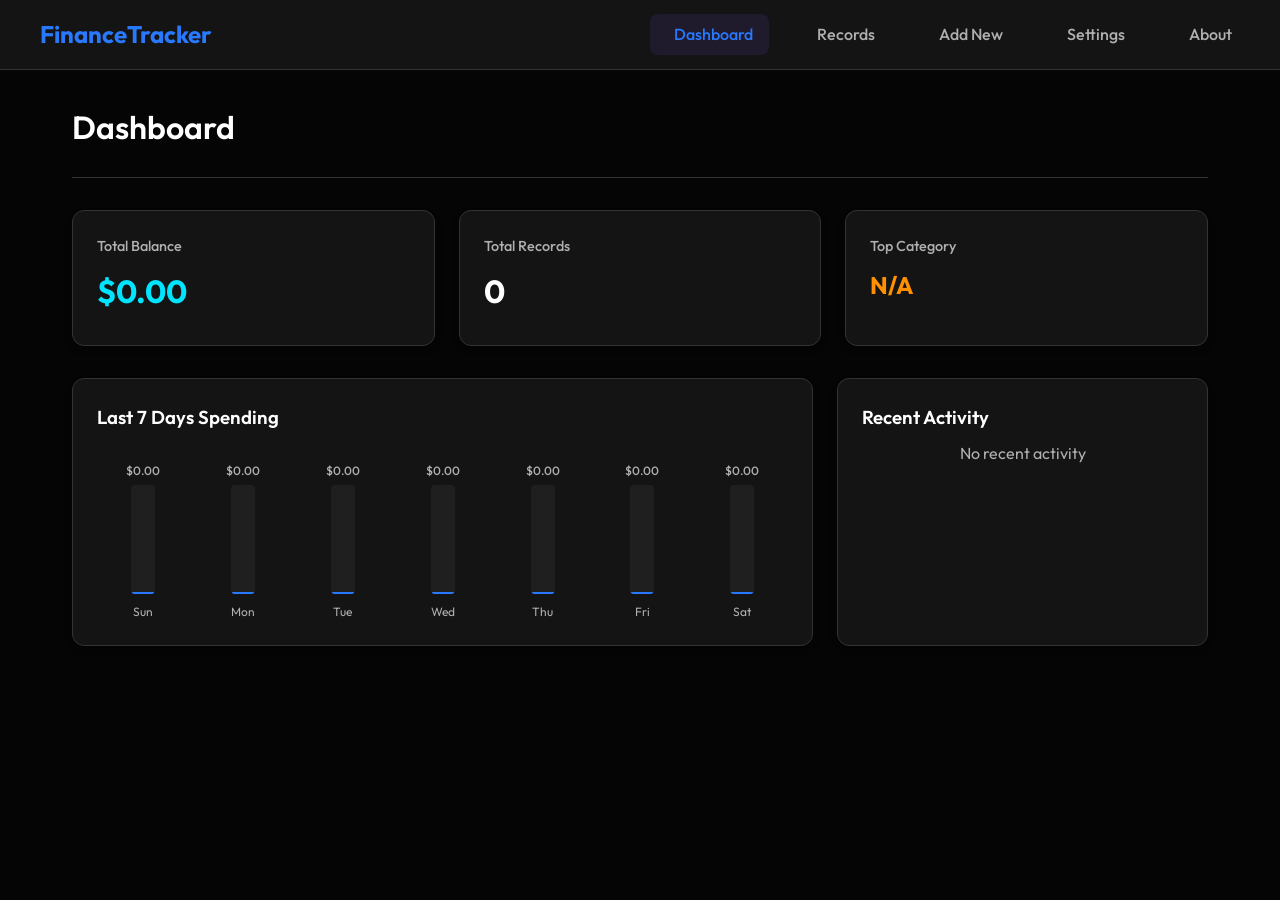
<file: index.html>
<!DOCTYPE html>
<html lang="en">

<head>
    <meta charset="UTF-8">
    <meta name="viewport" content="width=device-width, initial-scale=1.0">
    <meta name="description" content="A student finance tracker for budgeting and expense tracking.">
    <title>Student Finance Tracker</title>
    <link rel="stylesheet" href="styles/main.css">
    <link rel="preconnect" href="https://fonts.googleapis.com">
    <link rel="preconnect" href="https://fonts.gstatic.com" crossorigin>
    <link href="https://fonts.googleapis.com/css2?family=Outfit:wght@300;400;500;600;700&display=swap" rel="stylesheet">
</head>

<body>
    <div class="app-container">
        <!-- Navigation Sidebar/Bottom Bar -->
        <nav class="main-nav" role="navigation" aria-label="Main Navigation">
            <div class="nav-brand">
                <span class="brand-icon"></span>
                <span class="brand-text">FinanceTracker</span>
            </div>
            <button class="menu-toggle" aria-label="Toggle navigation menu" aria-expanded="false">
                <span class="hamburger"></span>
            </button>
            <ul class="nav-links">
                <li><a href="index.html" class="active" aria-current="page"><span class="icon"></span><span
                            class="label">Dashboard</span></a></li>
                <li><a href="pages/records.html"><span class="icon"></span><span class="label">Records</span></a></li>
                <li><a href="pages/add.html"><span class="icon"></span><span class="label">Add New</span></a></li>
                <li><a href="pages/settings.html"><span class="icon"></span><span class="label">Settings</span></a>
                </li>
                <li><a href="pages/about.html"><span class="icon"></span><span class="label">About</span></a></li>
            </ul>
        </nav>

        <!-- Main Content Area -->
        <main id="main-content">
            <!-- Header -->
            <header class="top-header">
                <h1>Dashboard</h1>
            </header>

            <!-- Dashboard Section -->
            <section id="dashboard" class="view-section active">
                <div class="summary-cards">
                    <div class="card summary-card balance" aria-live="polite">
                        <h3>Total Balance</h3>
                        <p class="amount" id="total-amount-display">$0.00</p>
                    </div>
                    <div class="card summary-card total-records" aria-live="polite">
                        <h3>Total Records</h3>
                        <p class="amount" id="total-records-display">0</p>
                    </div>
                    <div class="card summary-card top-category" aria-live="polite">
                        <h3>Top Category</h3>
                        <p class="amount" id="top-category-display">-</p>
                    </div>
                </div>

                <div class="charts-container">
                    <div class="card chart-card">
                        <h3>Last 7 Days Spending</h3>
                        <div id="trend-chart-container">
                            <!-- Chart rendered by dashboard.js -->
                        </div>
                    </div>
                    <div class="card recent-activity">
                        <h3>Recent Activity</h3>
                        <ul class="activity-list">
                            <!-- Dynamic Content -->
                        </ul>
                    </div>
                </div>
            </section>
        </main>
    </div>
    <script src="scripts/app.js"></script>
    <script src="scripts/dashboard.js"></script>
</body>

</html>
</file>
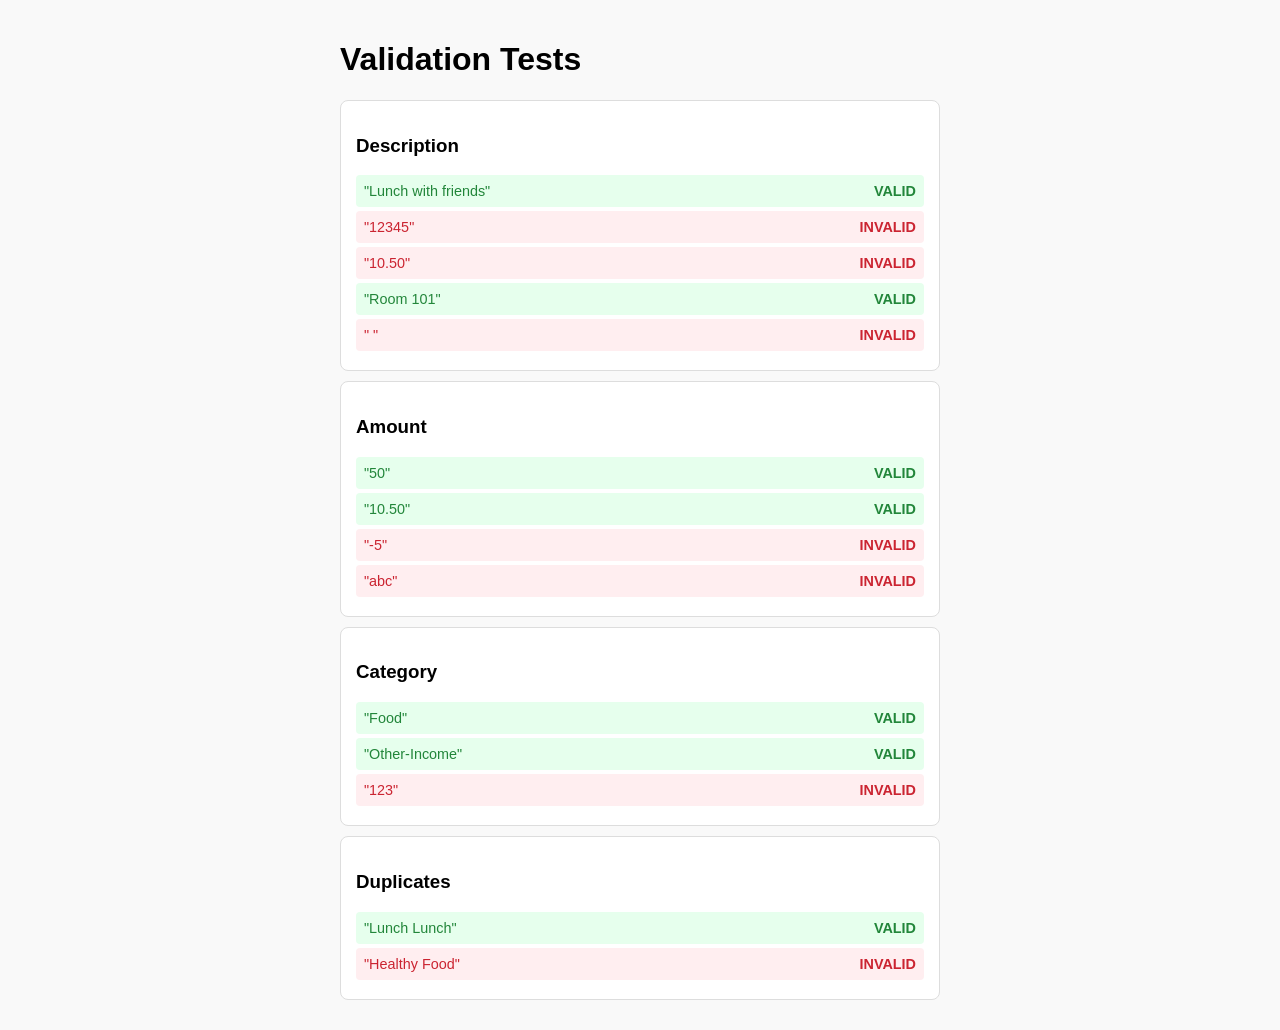
<file: tests.html>
<!DOCTYPE html>
<html lang="en">

<head>
    <meta charset="UTF-8">
    <meta name="viewport" content="width=device-width, initial-scale=1.0">
    <title>Validation Tests</title>

    <style>
        body {
            font-family: sans-serif;
            padding: 20px;
            max-width: 600px;
            margin: 0 auto;
            background: #f9f9f9;
        }

        .group {
            background: #fff;
            padding: 15px;
            border-radius: 8px;
            margin-bottom: 10px;
            border: 1px solid #ddd;
        }

        .test {
            padding: 8px;
            margin: 4px 0;
            border-radius: 4px;
            display: flex;
            justify-content: space-between;
            font-size: 0.9rem;
        }

        .valid {
            background: #e6ffed;
            color: #22863a;
        }

        .invalid {
            background: #ffeef0;
            color: #cb2431;
        }

        code {
            background: rgba(0, 0, 0, 0.05);
            padding: 2px 4px;
            border-radius: 3px;
        }
    </style>
</head>

<body>
    <h1>Validation Tests</h1>
    <div id="results"></div>

    <script>
        const regex = {
            // Must contain at least one letter
            description: /^(?=.*[A-Za-z])[A-Za-z0-9 .,!?-]+$/,

            // Positive numbers only with optional 1-2 decimals
            amount: /^(0|[1-9]\d*)(\.\d{1,2})?$/,

            // Letters only, words separated by space or hyphen
            category: /^[A-Za-z]+(?:[ -][A-Za-z]+)*$/,

            // Detect duplicate consecutive words
            duplicates: /\b(\w+)\s+\1\b/i
        };

        const tests = [
            {
                name: "Description",
                regex: regex.description,
                cases: [
                    "Lunch with friends",
                    "12345",
                    "10.50",
                    "Room 101",
                    "   "
                ]
            },
            {
                name: "Amount",
                regex: regex.amount,
                cases: [
                    "50",
                    "10.50",
                    "-5",
                    "abc"
                ]
            },
            {
                name: "Category",
                regex: regex.category,
                cases: [
                    "Food",
                    "Other-Income",
                    "123"
                ]
            },
            {
                name: "Duplicates",
                regex: regex.duplicates,
                cases: [
                    "Lunch Lunch",
                    "Healthy Food"
                ]
            }
        ];

        const container = document.getElementById('results');

        tests.forEach(group => {
            const div = document.createElement('div');
            div.className = 'group';
            div.innerHTML = `<h3>${group.name}</h3>`;

            group.cases.forEach(value => {

                const trimmedValue = value.trim();

                // Create fresh regex instance (safe)
                const pattern = new RegExp(group.regex.source, group.regex.flags);

                const isValid = pattern.test(trimmedValue);

                div.innerHTML += `
                    <div class="test ${isValid ? 'valid' : 'invalid'}">
                        <span>"${value}"</span>
                        <b>${isValid ? 'VALID' : 'INVALID'}</b>
                    </div>
                `;
            });

            container.appendChild(div);
        });
    </script>
</body>

</html>
</file>
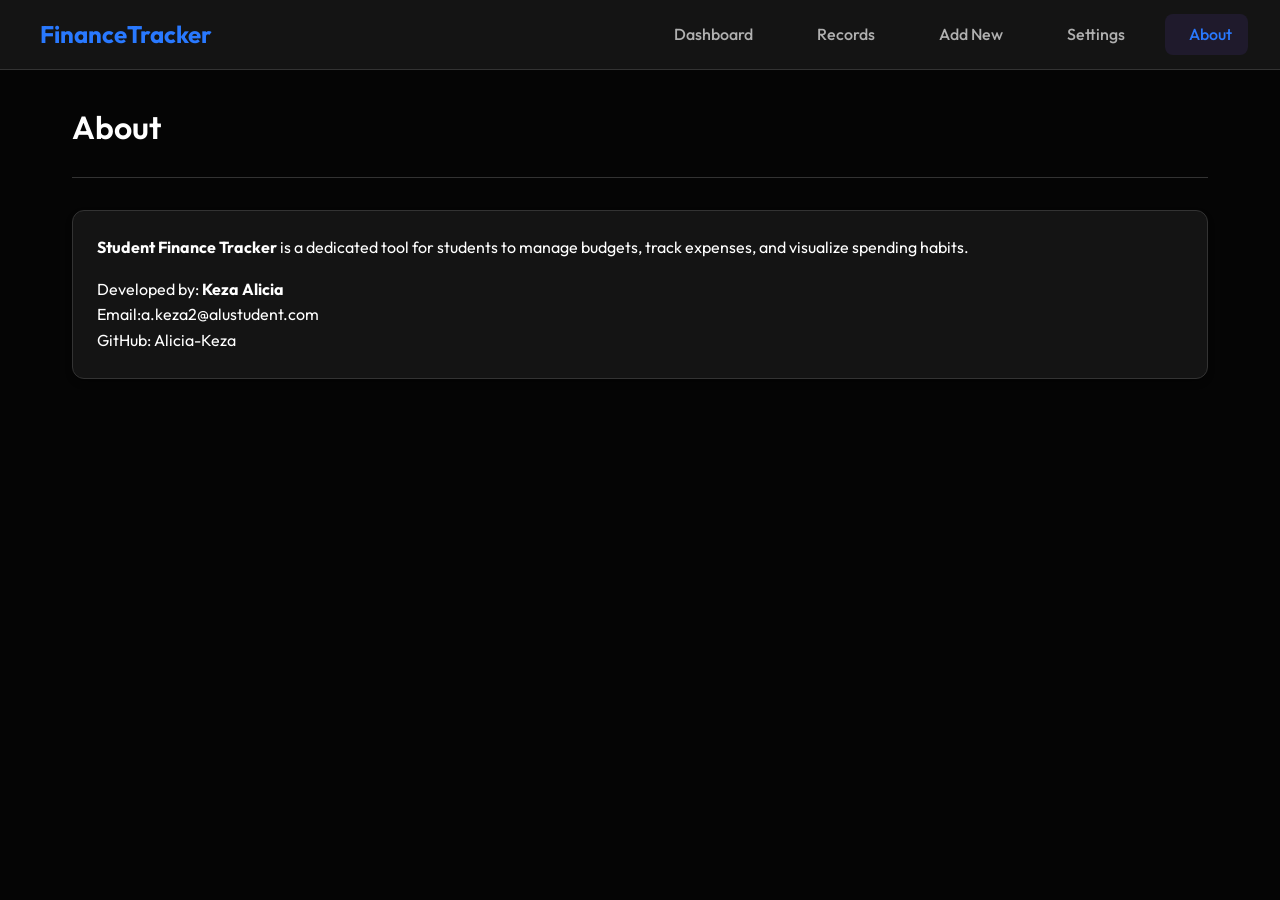
<file: pages/about.html>
<!DOCTYPE html>
<html lang="en">

<head>
    <meta charset="UTF-8">
    <meta name="viewport" content="width=device-width, initial-scale=1.0">
    <meta name="description" content="About Student Finance Tracker.">
    <title>About - Student Finance Tracker</title>
    <link rel="stylesheet" href="../styles/main.css">
    <link rel="preconnect" href="https://fonts.googleapis.com">
    <link rel="preconnect" href="https://fonts.gstatic.com" crossorigin>
    <link href="https://fonts.googleapis.com/css2?family=Outfit:wght@300;400;500;600;700&display=swap" rel="stylesheet">
</head>

<body>
    <div class="app-container">
        <nav class="main-nav" role="navigation" aria-label="Main Navigation">
            <div class="nav-brand">
                <span class="brand-icon"></span>
                <span class="brand-text">FinanceTracker</span>
            </div>
            <button class="menu-toggle" aria-label="Toggle navigation menu" aria-expanded="false">
                <span class="hamburger"></span>
            </button>
            <ul class="nav-links">
                <li><a href="../index.html"><span class="icon"></span><span class="label">Dashboard</span></a></li>
                <li><a href="records.html"><span class="icon"></span><span class="label">Records</span></a></li>
                <li><a href="add.html"><span class="icon"></span><span class="label">Add New</span></a></li>
                <li><a href="settings.html"><span class="icon"></span><span class="label">Settings</span></a></li>
                <li><a href="about.html" class="active" aria-current="page"><span class="icon"></span><span
                            class="label">About</span></a></li>
            </ul>
        </nav>

        <main id="main-content">
            <header class="top-header">
                <h1>About</h1>
            </header>

            <section id="about" class="view-section active">
                <div class="card about-card">
                    <p><strong>Student Finance Tracker</strong> is a dedicated tool for students to manage budgets,
                        track expenses, and visualize spending habits.</p>
                    <p style="margin-top: 1rem;">Developed by: <strong>Keza Alicia</strong></p>
                    <p>Email:<a href="mailto:student@example.com">a.keza2@alustudent.com</a></p>
                    <p>GitHub: <a href="https://github.com/Alicia-Keza/Finance-Tracker.git">Alicia-Keza</a></p>
                </div>
            </section>
        </main>
    </div>
</body>

</html>
</file>
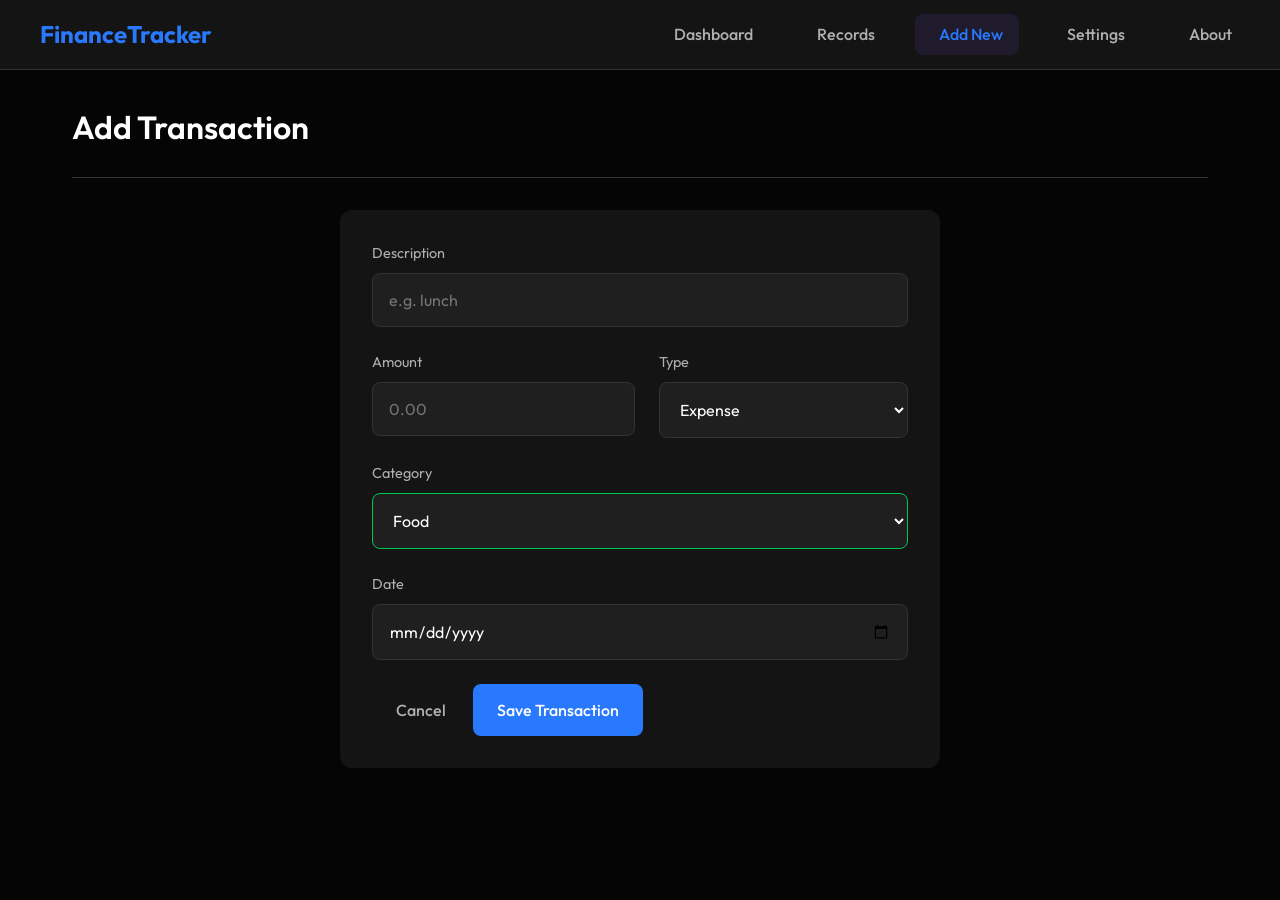
<file: pages/add.html>
<!DOCTYPE html>
<html lang="en">

<head>
    <meta charset="UTF-8">
    <meta name="viewport" content="width=device-width, initial-scale=1.0">
    <meta name="description" content="Add a new financial transaction.">
    <title>Add Transaction - Student Finance Tracker</title>
    <link rel="stylesheet" href="../styles/main.css">
    <link rel="preconnect" href="https://fonts.googleapis.com">
    <link rel="preconnect" href="https://fonts.gstatic.com" crossorigin>
    <link href="https://fonts.googleapis.com/css2?family=Outfit:wght@300;400;500;600;700&display=swap" rel="stylesheet">
</head>

<body>
    <div class="app-container">
        <nav class="main-nav" role="navigation" aria-label="Main Navigation">
            <div class="nav-brand">
                <span class="brand-icon"></span>
                <span class="brand-text">FinanceTracker</span>
            </div>
            <button class="menu-toggle" aria-label="Toggle navigation menu" aria-expanded="false">
                <span class="hamburger"></span>
            </button>
            <ul class="nav-links">
                <li><a href="../index.html"><span class="icon"></span><span class="label">Dashboard</span></a></li>
                <li><a href="records.html"><span class="icon"></span><span class="label">Records</span></a></li>
                <li><a href="add.html" class="active" aria-current="page"><span class="icon"></span><span
                            class="label">Add New</span></a></li>
                <li><a href="settings.html"><span class="icon"></span><span class="label">Settings</span></a></li>
                <li><a href="about.html"><span class="icon"></span><span class="label">About</span></a></li>
            </ul>
        </nav>

        <main id="main-content">
            <header class="top-header">
                <h1>Add Transaction</h1>
            </header>

            <section id="add" class="view-section active">
                <form class="transaction-form">
                    <div id="error-container" class="error-message"></div>
                    <div class="form-group">
                        <label for="desc">Description</label>
                        <input type="text" id="desc" name="description" placeholder="e.g. lunch" required>
                        <small class="field-error" id="desc-error"></small>
                    </div>
                    <div class="form-row">
                        <div class="form-group">
                            <label for="amount">Amount</label>
                            <input type="number" id="amount" name="amount" placeholder="0.00" step="0.01" required>
                            <small class="field-error" id="amount-error"></small>
                        </div>
                        <div class="form-group">
                            <label for="type">Type</label>
                            <select id="type" name="type">
                                <option value="expense">Expense</option>
                                <option value="income">Income</option>
                            </select>
                        </div>
                    </div>
                    <div class="form-group">
                        <label for="category">Category</label>
                        <select id="category" name="category">
                            <!-- Dynamically populated by add.js -->
                        </select>
                        <small class="field-error" id="category-error"></small>
                    </div>
                    <div class="form-group">
                        <label for="date">Date</label>
                        <input type="date" id="date" name="date" required>
                        <small class="field-error" id="date-error"></small>
                    </div>
                    <div class="form-actions">
                        <a href="../index.html" class="btn btn-secondary">Cancel</a>
                        <button type="submit" class="btn btn-primary">Save Transaction</button>
                    </div>
                </form>
            </section>
        </main>
    </div>
    <script src="../scripts/app.js"></script>
    <script src="../scripts/add.js"></script>
</body>

</html>
</file>
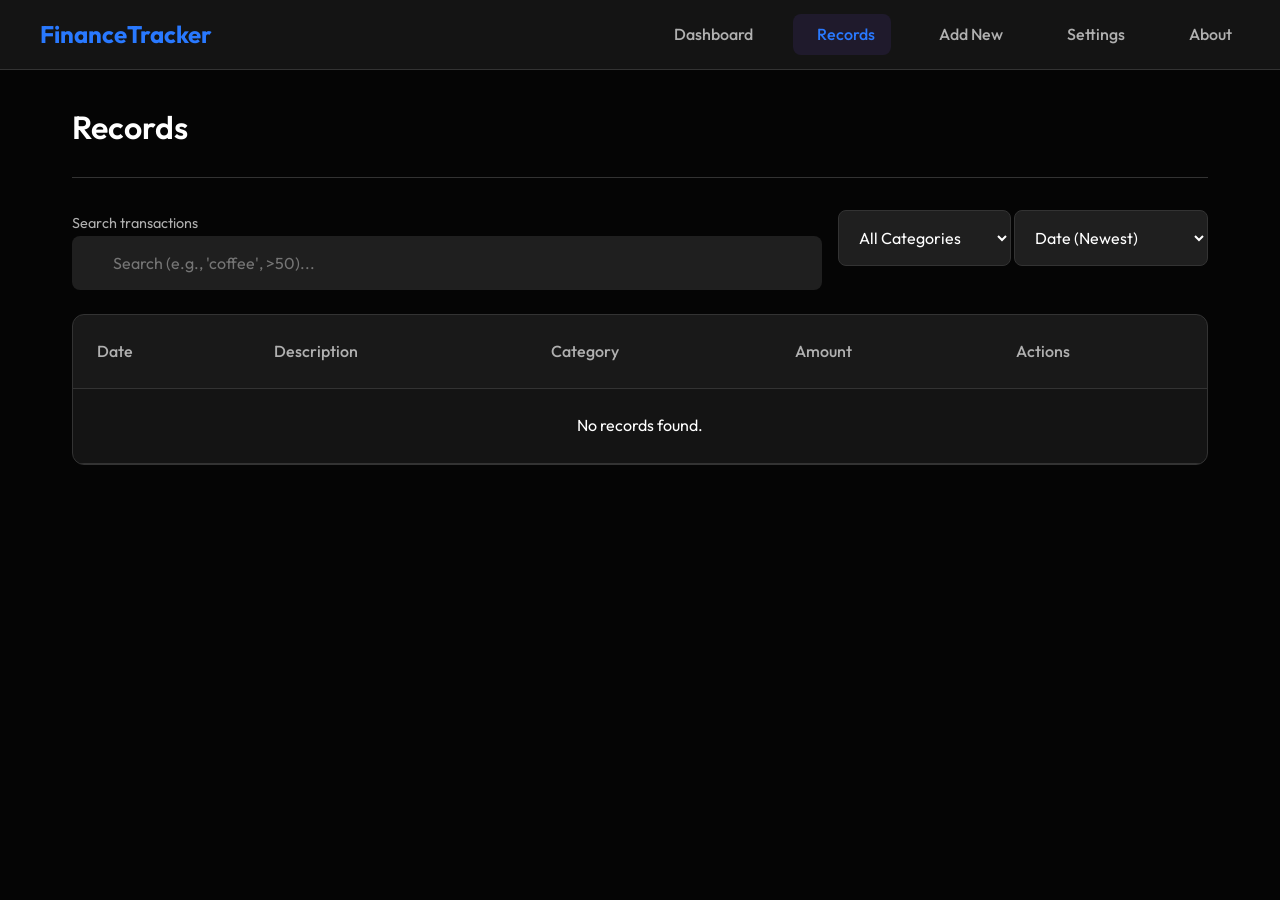
<file: pages/records.html>
<!DOCTYPE html>
<html lang="en">

<head>
    <meta charset="UTF-8">
    <meta name="viewport" content="width=device-width, initial-scale=1.0">
    <meta name="description" content="Manage your financial transactions.">
    <title>Records - Student Finance Tracker</title>
    <link rel="stylesheet" href="../styles/main.css">
    <link rel="preconnect" href="https://fonts.googleapis.com">
    <link rel="preconnect" href="https://fonts.gstatic.com" crossorigin>
    <link href="https://fonts.googleapis.com/css2?family=Outfit:wght@300;400;500;600;700&display=swap" rel="stylesheet">
</head>

<body>
    <div class="app-container">
        <nav class="main-nav" role="navigation" aria-label="Main Navigation">
            <div class="nav-brand">
                <span class="brand-icon"></span>
                <span class="brand-text">FinanceTracker</span>
            </div>
            <button class="menu-toggle" aria-label="Toggle navigation menu" aria-expanded="false">
                <span class="hamburger"></span>
            </button>
            <ul class="nav-links">
                <li><a href="../index.html"><span class="icon"></span><span class="label">Dashboard</span></a></li>
                <li><a href="records.html" class="active" aria-current="page"><span class="icon"></span><span
                            class="label">Records</span></a></li>
                <li><a href="add.html"><span class="icon"></span><span class="label">Add New</span></a></li>
                <li><a href="settings.html"><span class="icon"></span><span class="label">Settings</span></a></li>
                <li><a href="about.html"><span class="icon"></span><span class="label">About</span></a></li>
            </ul>
        </nav>

        <main id="main-content">
            <!-- Header -->
            <header class="top-header">
                <h1>Records</h1>
            </header>

            <section id="records" class="view-section active">
                <div class="controls-bar">
                    <div class="search-box">
                        <label for="search-input" class="sr-only">Search transactions</label>
                        <span class="search-icon"></span>
                        <input type="text" id="search-input" placeholder="Search (e.g., 'coffee', >50)...">
                    </div>
                    <div class="filters">
                        <select id="category-filter" aria-label="Filter by category">
                            <option value="all">All Categories</option>
                            <optgroup label="Expenses">
                                <option value="food">Food</option>
                                <option value="books">Books</option>
                                <option value="transport">Transport</option>
                                <option value="entertainment">Entertainment</option>
                                <option value="utilities">Utilities</option>
                                <option value="other">Other</option>
                            </optgroup>
                            <optgroup label="Income">
                                <option value="salary">Salary</option>
                                <option value="gift">Gift</option>
                                <option value="investment">Investment</option>
                                <option value="scholarship">Scholarship</option>
                                <option value="other">Other Incomes</option>
                            </optgroup>
                        </select>
                        <select id="sort-select" aria-label="Sort transactions">
                            <option value="date-desc">Date (Newest)</option>
                            <option value="date-asc">Date (Oldest)</option>
                            <option value="amount-desc">Amount (High-Low)</option>
                            <option value="amount-asc">Amount (Low-High)</option>
                            <option value="category-asc">Category (A-Z)</option>
                            <option value="category-desc">Category (Z-A)</option>
                        </select>
                        <!-- Filter button removed as we will do live filtering on change, or keep for mobile if needed, but request asked for live search/filter logic implying immediate reaction -->
                        <!-- Keeping button but will implement change events for "live" feel as well -->
                        <button class="btn-filter" aria-label="Filter options" style="display:none;">Filter</button>
                    </div>
                </div>

                <div class="table-container">
                    <table class="records-table">
                        <thead>
                            <tr>
                                <th>Date</th>
                                <th>Description</th>
                                <th>Category</th>
                                <th>Amount</th>
                                <th>Actions</th>
                            </tr>
                        </thead>
                        <tbody>
                            <tr>
                                <td data-label="Date">2025-09-25</td>
                                <td data-label="Description">Chemistry Textbook</td>
                                <td data-label="Category"><span class="badge books">Books</span></td>
                                <td data-label="Amount" class="amount negative">-$89.99</td>
                                <td data-label="Actions">
                                    <button class="btn-icon edit" aria-label="Edit transaction">Edit</button>
                                    <button class="btn-icon delete" aria-label="Delete transaction">Del</button>
                                </td>
                            </tr>
                            <tr>
                                <td data-label="Date">2025-09-28</td>
                                <td data-label="Description">Tutoring Income</td>
                                <td data-label="Category"><span class="badge income">Income</span></td>
                                <td data-label="Amount" class="amount positive">+$50.00</td>
                                <td data-label="Actions">
                                    <button class="btn-icon edit" aria-label="Edit transaction">Edit</button>
                                    <button class="btn-icon delete" aria-label="Delete transaction">Del</button>
                                </td>
                            </tr>
                        </tbody>
                    </table>
                </div>
            </section>
        </main>
    </div>
    <script src="../scripts/app.js"></script>
    <script src="../scripts/records.js"></script>
</body>

</html>
</file>
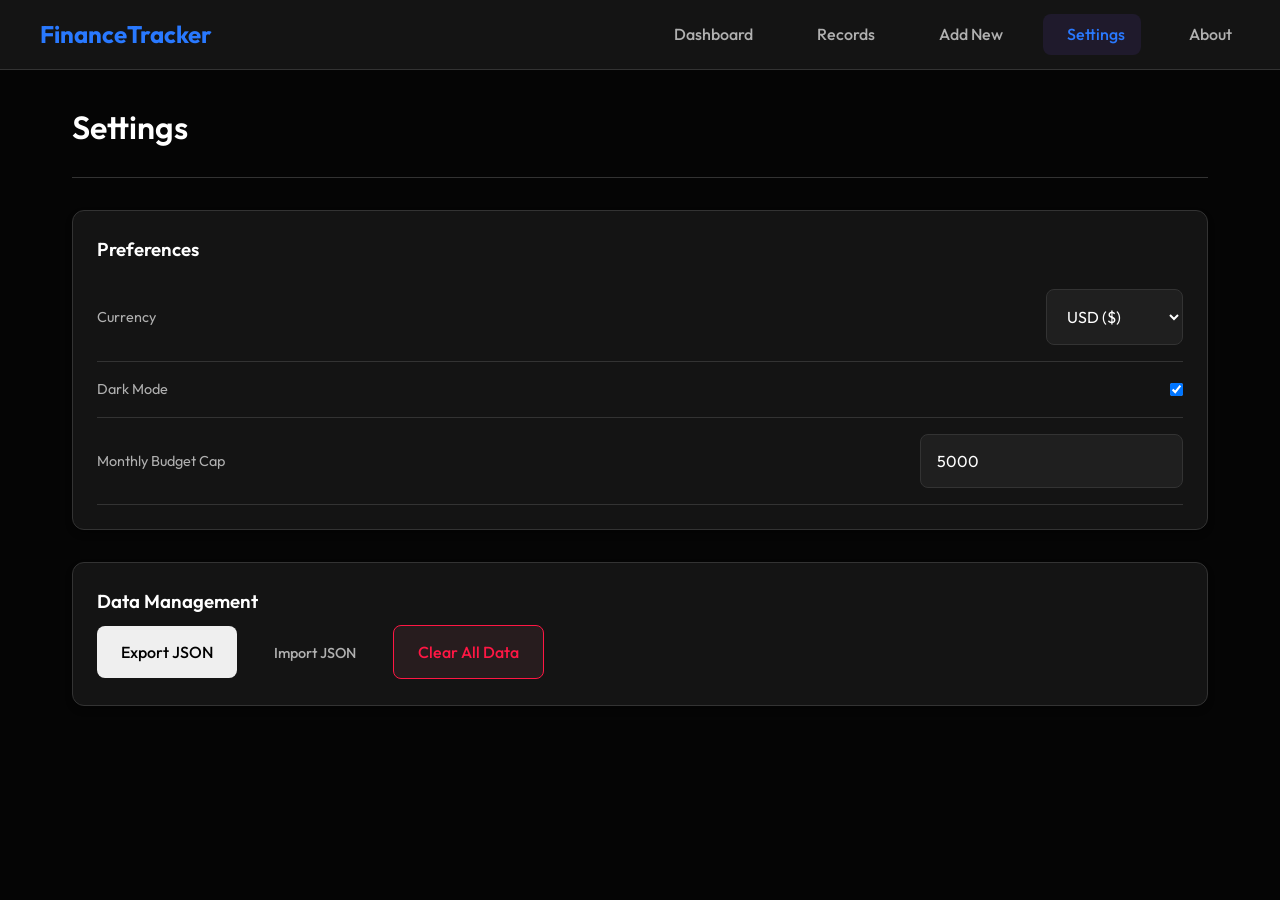
<file: pages/settings.html>
<!DOCTYPE html>
<html lang="en">

<head>
    <meta charset="UTF-8">
    <meta name="viewport" content="width=device-width, initial-scale=1.0">
    <meta name="description" content="Configure application settings.">
    <title>Settings - Student Finance Tracker</title>
    <link rel="stylesheet" href="../styles/main.css">
    <link rel="preconnect" href="https://fonts.googleapis.com">
    <link rel="preconnect" href="https://fonts.gstatic.com" crossorigin>
    <link href="https://fonts.googleapis.com/css2?family=Outfit:wght@300;400;500;600;700&display=swap" rel="stylesheet">
</head>

<body>
    <div class="app-container">
        <nav class="main-nav" role="navigation" aria-label="Main Navigation">
            <div class="nav-brand">
                <span class="brand-icon"></span>
                <span class="brand-text">FinanceTracker</span>
            </div>
            <button class="menu-toggle" aria-label="Toggle navigation menu" aria-expanded="false">
                <span class="hamburger"></span>
            </button>
            <ul class="nav-links">
                <li><a href="../index.html"><span class="icon"></span><span class="label">Dashboard</span></a></li>
                <li><a href="records.html"><span class="icon"></span><span class="label">Records</span></a></li>
                <li><a href="add.html"><span class="icon"></span><span class="label">Add New</span></a></li>
                <li><a href="settings.html" class="active" aria-current="page"><span class="icon"></span><span
                            class="label">Settings</span></a></li>
                <li><a href="about.html"><span class="icon"></span><span class="label">About</span></a></li>
            </ul>
        </nav>

        <main id="main-content">
            <header class="top-header">
                <h1>Settings</h1>
            </header>

            <section id="settings" class="view-section active">
                <div class="card settings-card">
                    <h3>Preferences</h3>
                    <div class="setting-item">
                        <label for="currency">Currency</label>
                        <select id="currency">
                            <option value="USD">USD ($)</option>
                            <option value="EUR">EUR (€)</option>
                            <option value="GBP">GBP (£)</option>
                            <option value="RWF">RWF (FRW)</option>
                            <option value="CAD">CAD (C$)</option>
                            <option value="JPY">JPY (¥)</option>
                        </select>
                    </div>
                    <div class="setting-item">
                        <label for="theme-toggle">Dark Mode</label>
                        <input type="checkbox" id="theme-toggle" checked>
                    </div>
                    <div class="setting-item">
                        <label for="budget-cap">Monthly Budget Cap</label>
                        <input type="number" id="budget-cap" value="1500">
                    </div>
                </div>

                <div class="card settings-card danger-zone" style="margin-top: 2rem;">
                    <h3>Data Management</h3>
                    <div class="setting-actions">
                        <button class="btn btn-outline">Export JSON</button>
                        <label class="btn btn-outline file-upload" style="display:inline-block; margin-left: 10px;">
                            Import JSON
                            <input type="file" hidden>
                        </label>
                        <button class="btn btn-danger" style="margin-left: 10px;">Clear All Data</button>
                    </div>
                </div>
            </section>
        </main>
    </div>
    <script src="../scripts/app.js"></script>
    <script src="../scripts/settings.js"></script>
</body>

</html>
</file>
<file: styles/main.css>
@import 'variables.css';
@import 'base.css';
@import 'layout.css';
@import 'components.css';
@import 'dashboard.css';
</file>
